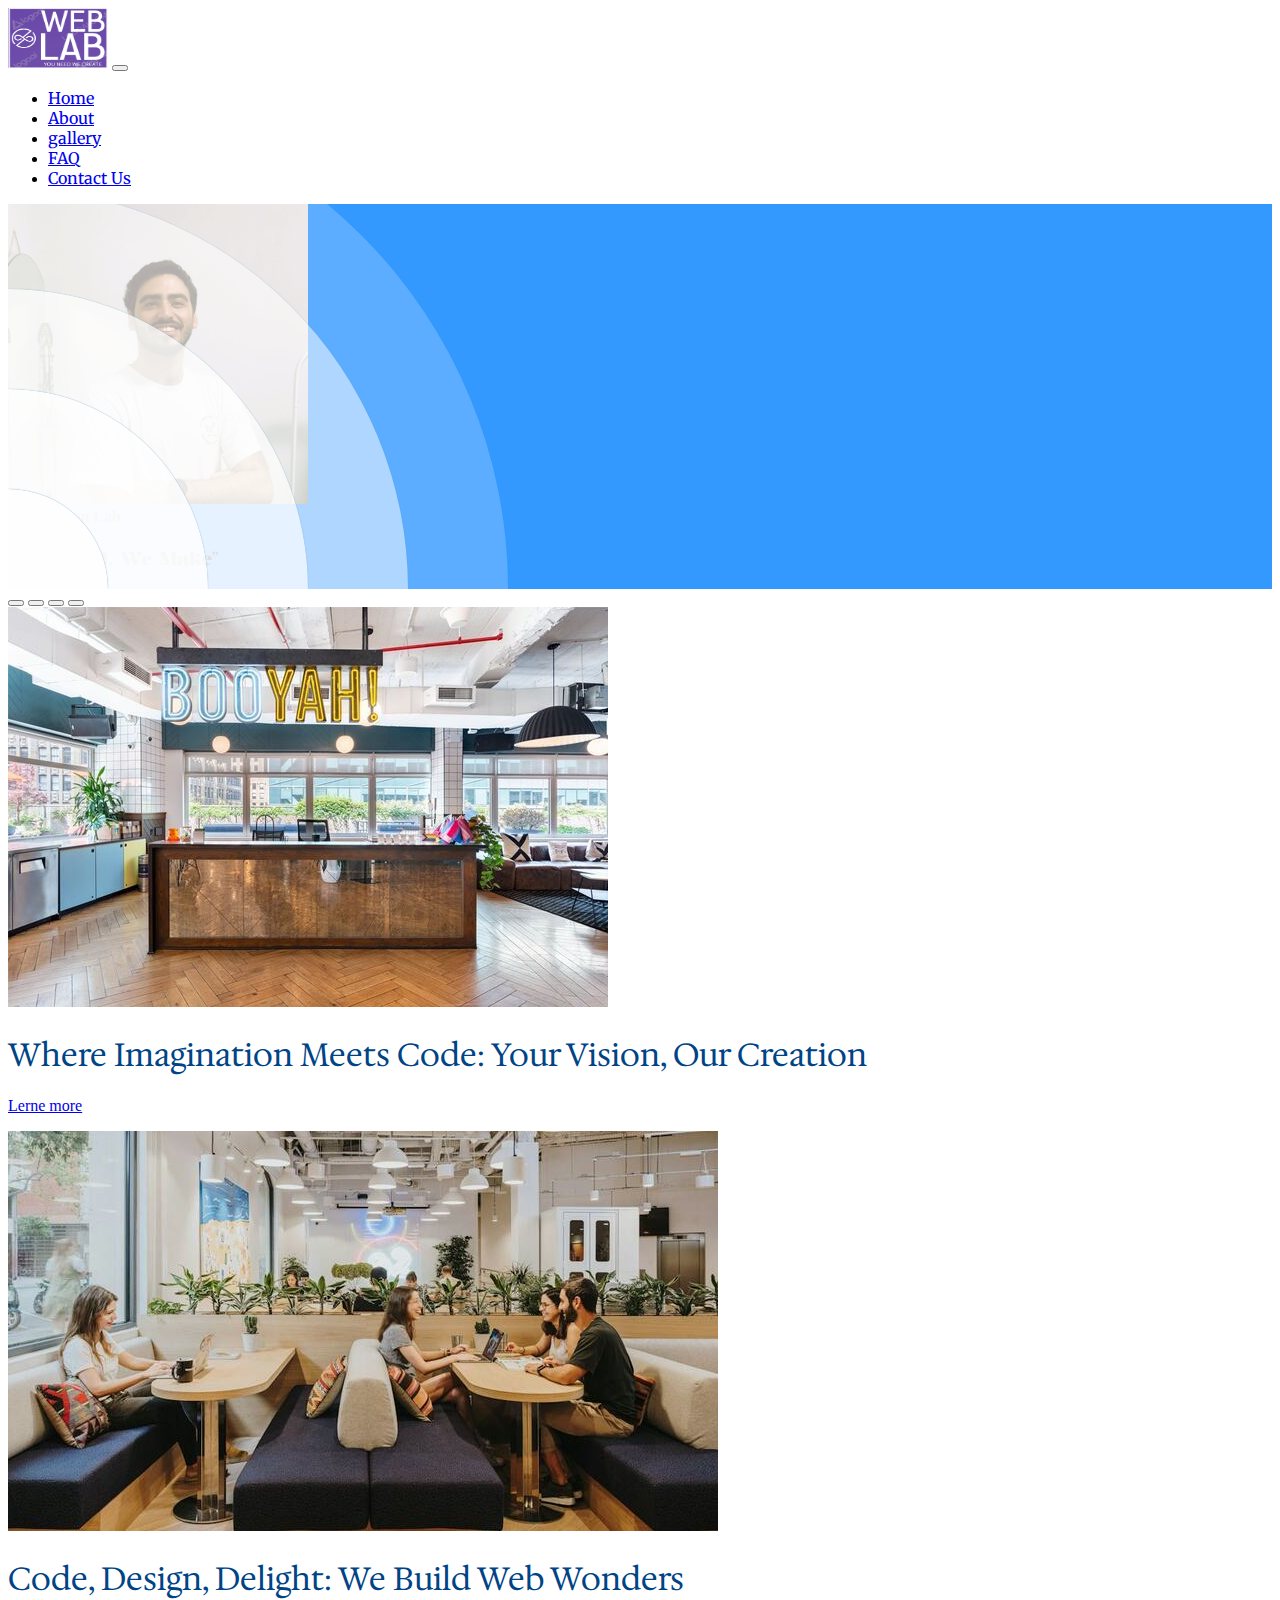
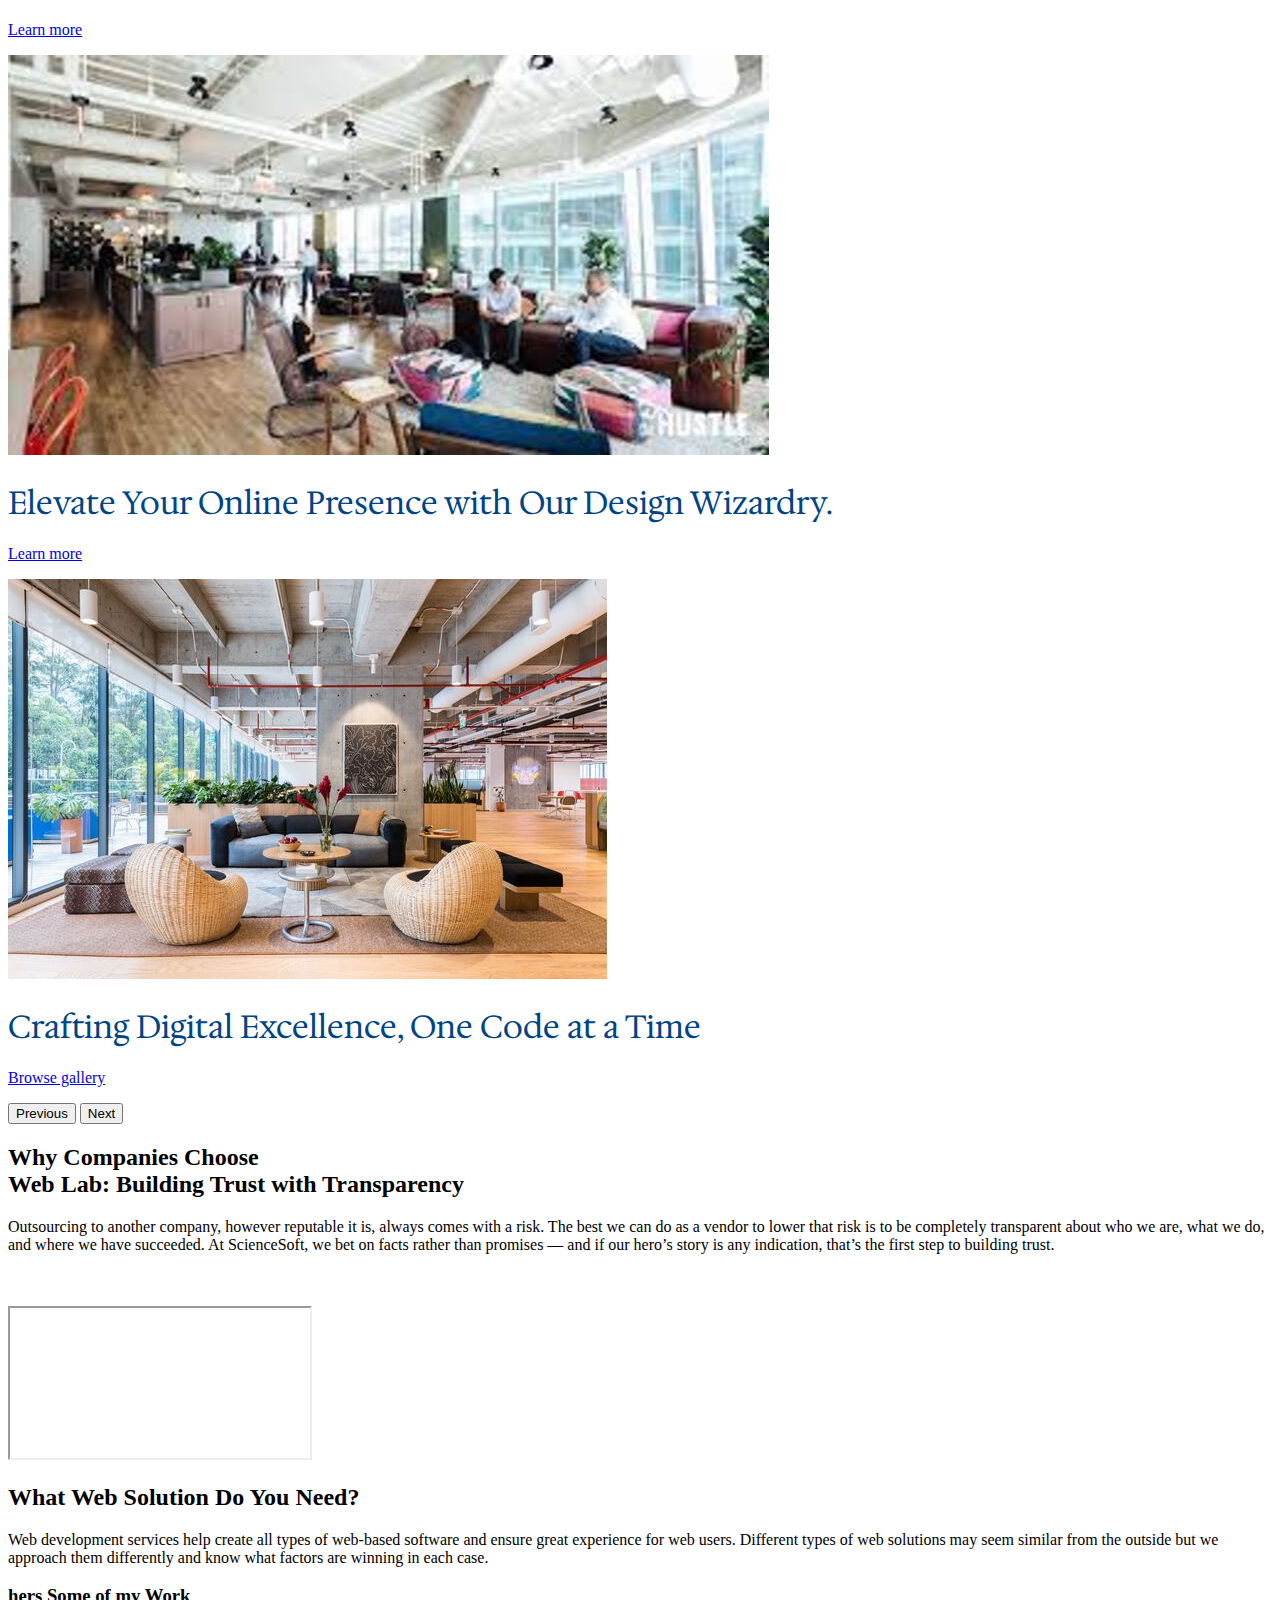
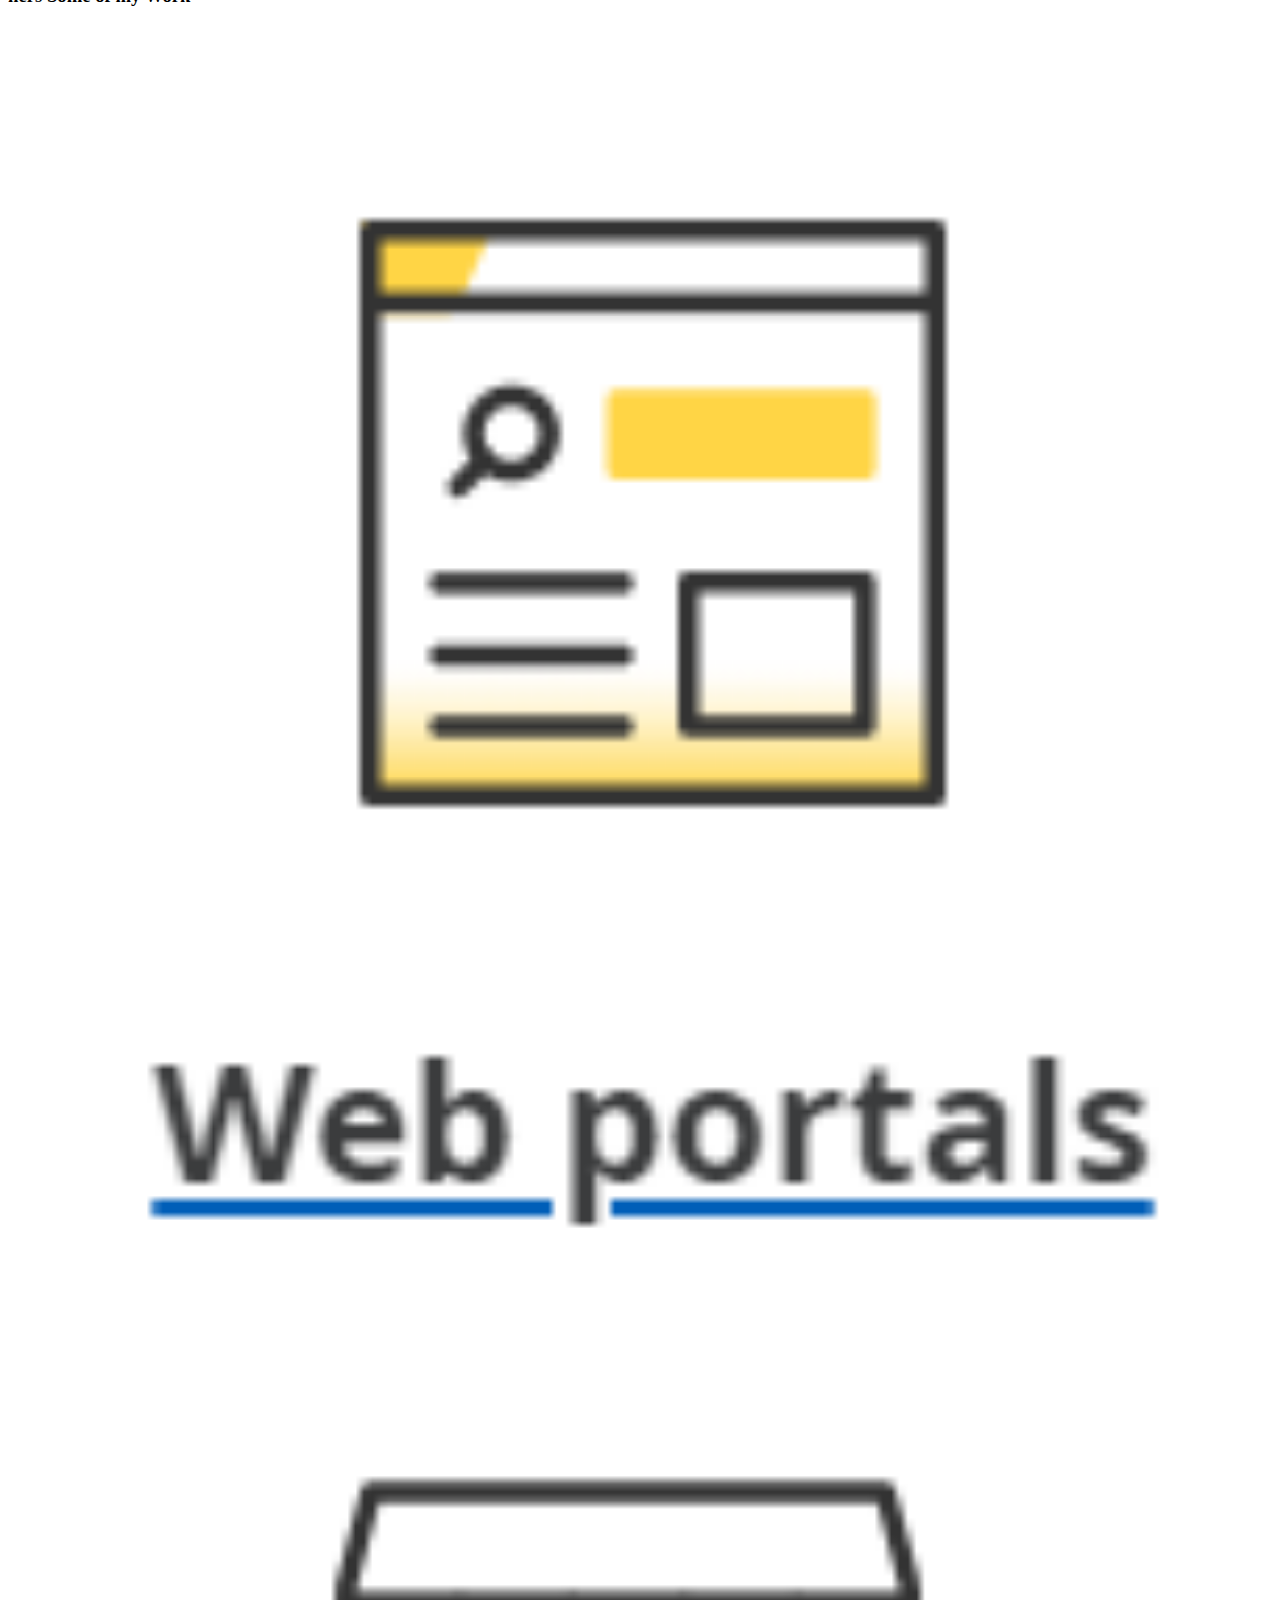
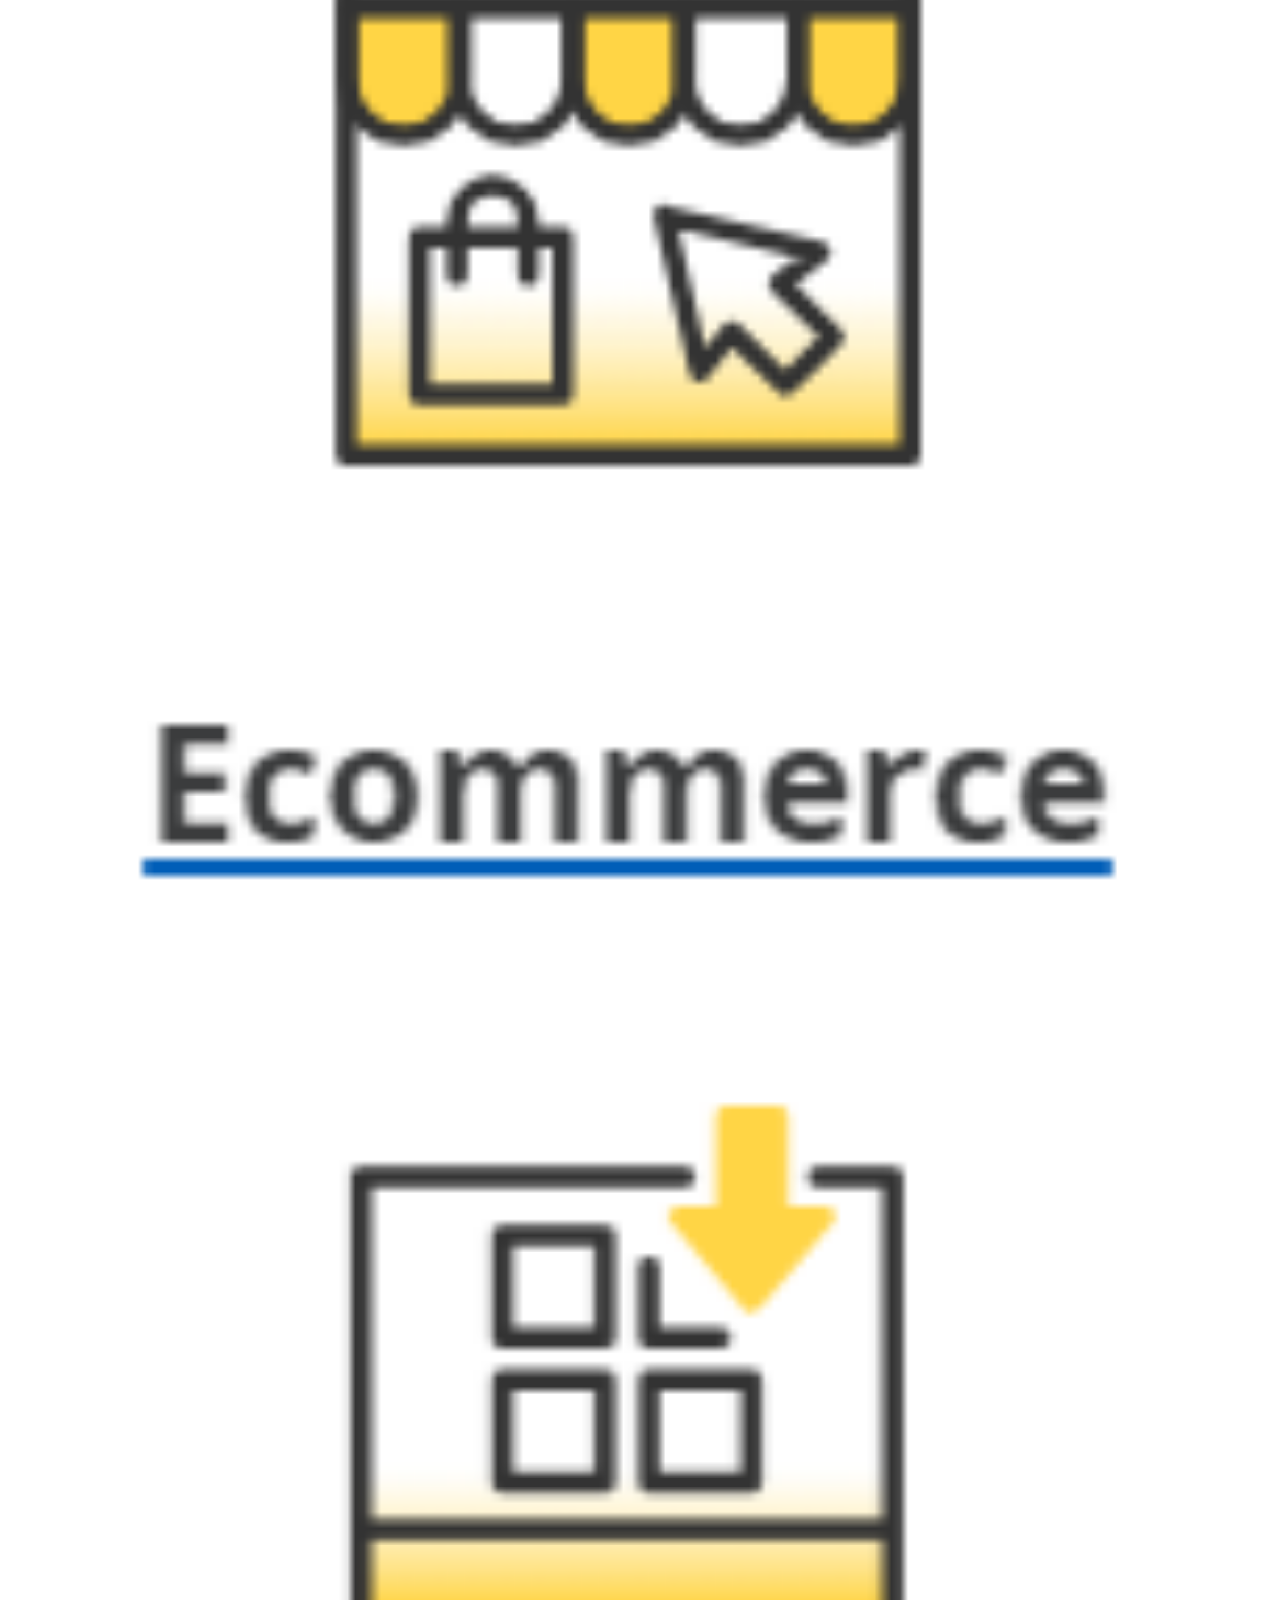
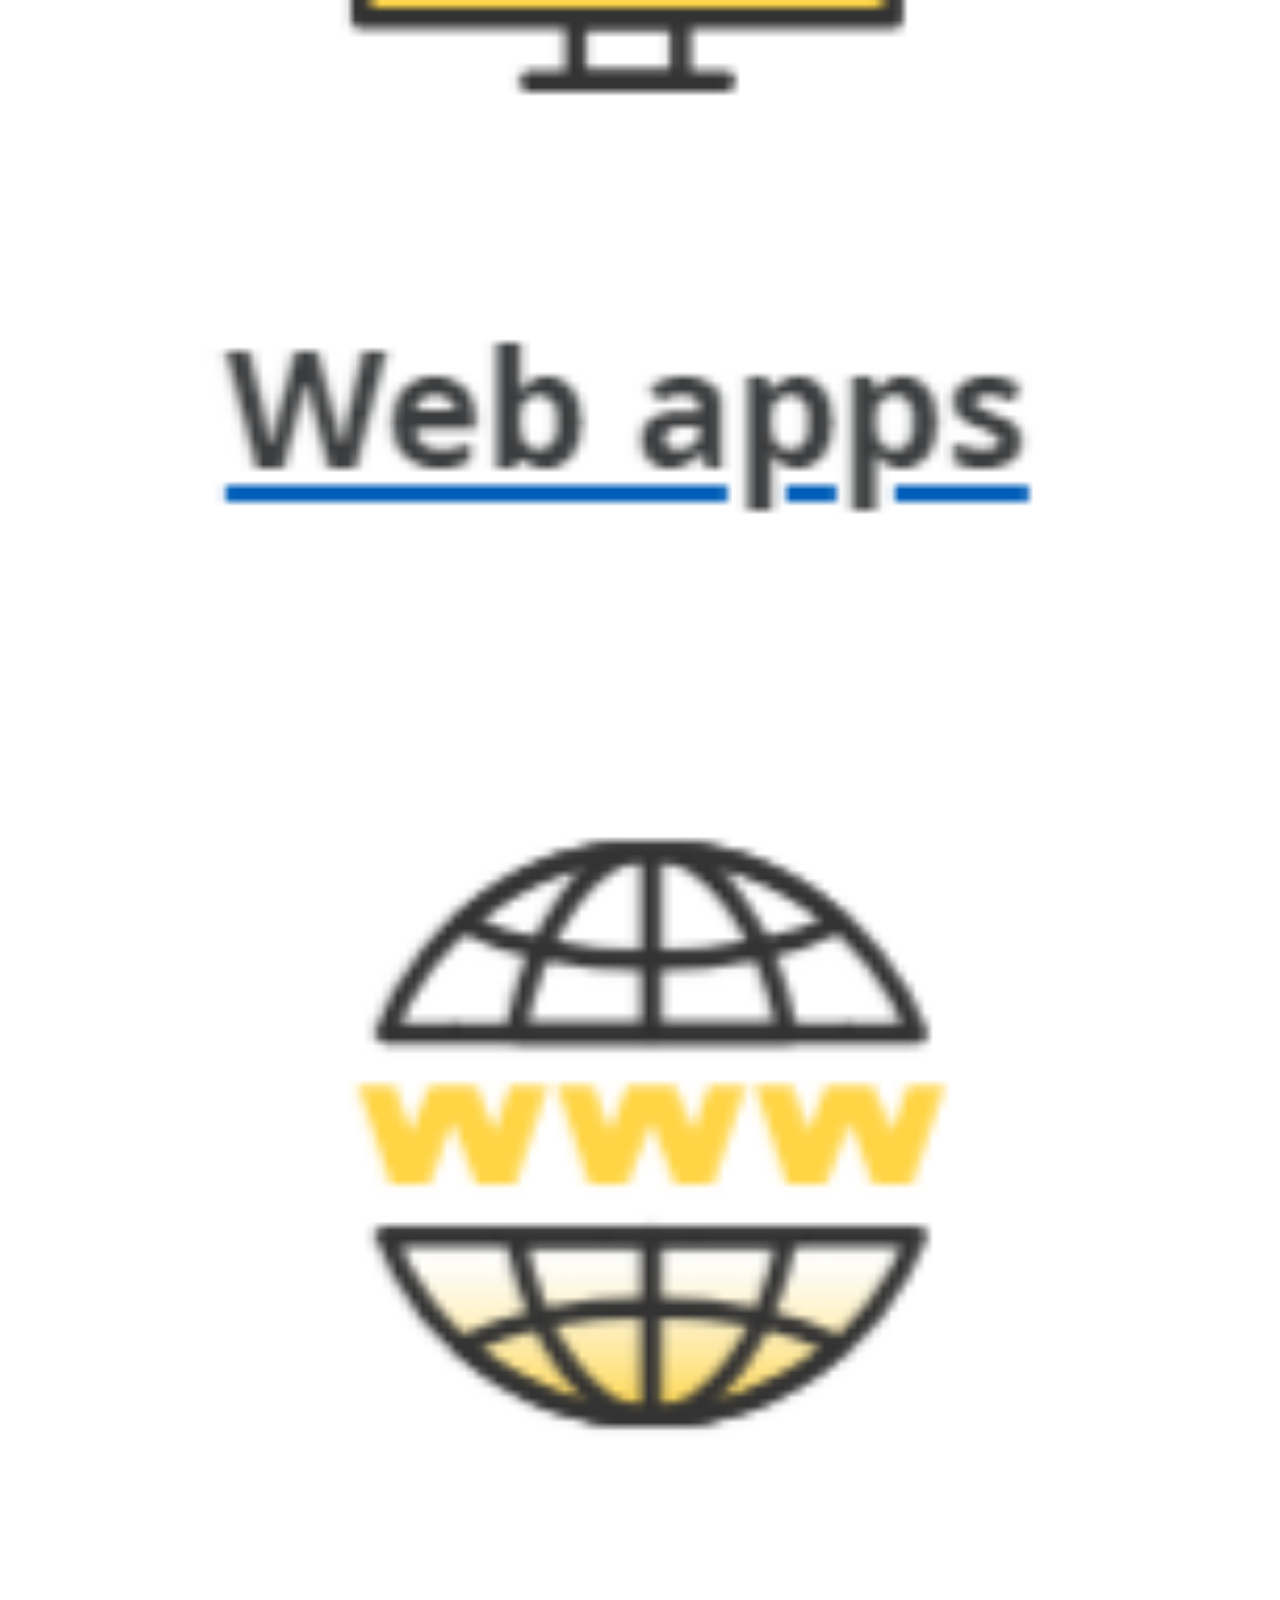
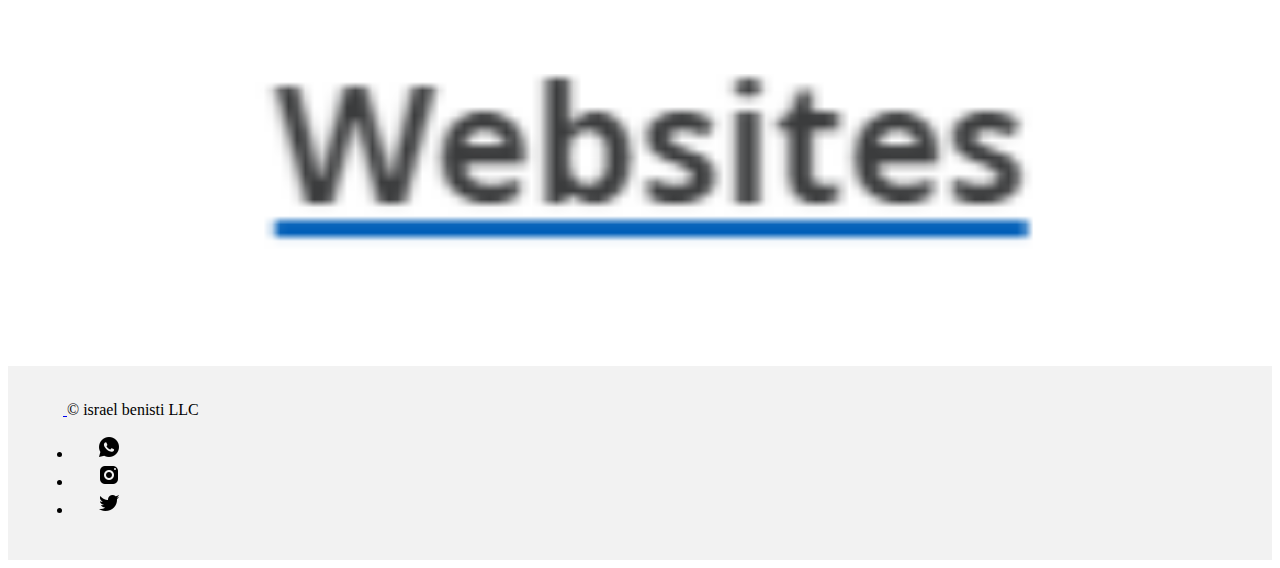
<file: index.html>
<!DOCTYPE html>
<html lang="en">
<head>
    <meta charset="UTF-8">
    <meta name="viewport" content="width=device-width, initial-scale=1.0">
    <title>my website</title>
  <!-- BS link :  -->
  <link href="https://cdn.jsdelivr.net/npm/bootstrap@5.3.2/dist/css/bootstrap.min.css" rel="stylesheet"
    integrity="sha384-T3c6CoIi6uLrA9TneNEoa7RxnatzjcDSCmG1MXxSR1GAsXEV/Dwwykc2MPK8M2HN" crossorigin="anonymous" />
  <link rel="stylesheet" href="css/style.css" />
  <link rel="preconnect" href="https://fonts.googleapis.com">
<link rel="preconnect" href="https://fonts.gstatic.com" crossorigin>
<link href="https://fonts.googleapis.com/css2?family=Hedvig+Letters+Serif:opsz@12..24&display=swap" rel="stylesheet">
<link href="https://fonts.googleapis.com/css2?family=Merriweather:ital@1&display=swap" rel="stylesheet">
<link href="https://fonts.googleapis.com/css2?family=Kalnia:wght@400&display=swap" rel="stylesheet">
</head>

<body>
  <header class="container-fluid bg bg-light ">
    <nav class="navbar navbar-expand-lg bg-body-tertiary sticky-top ">
      <div class="container-fluid">
        <a class="navbar-brand" href="./index.html"><img src="./imeges/logo.png" alt="logo" width="100" height="60" /></a>
        <button class="navbar-toggler" type="button" data-bs-toggle="collapse" data-bs-target="#navbarTogglerDemo02"
          aria-controls="navbarTogglerDemo02" aria-expanded="false" aria-label="Toggle navigation">
          <span class="navbar-toggler-icon"></span>
        </button>
        <div class="collapse navbar-collapse" id="navbarTogglerDemo02">
          <ul class="navbar-nav me-auto mb-2 mb-lg-0">
            <li class="nav-item nav-item ">
              <a class="nav-link  nav_text btn btn-secondary" aria-current="page" href="./index.html">Home</a>
            </li>
            <li class="nav-item">
              <a class="nav-link nav_text btn btn-secondary" href="./about.html">About</a>
            </li>
            <li class="nav-item">
              <a class="nav-link nav_text btn btn-secondary  " href="./galery.html">gallery</a>
          </li>
            <li class="nav-item">
              <a class="nav-link nav_text btn btn-secondary " href="./FAQ.html">FAQ</a>
            </li>
            <li class="nav-item  ">
              <a class="nav-link btn btn-primary nav_text" href="./contact.html">Contact Us</a>
            </li>
          </ul>
  
        </div>
      </div>
    </nav>
    <div class="divo">
        <div class="ripple-background">
      <header class="circle xxlarge shade1"></header>
      <div class="circle xlarge shade2"></div>
      <div class="circle large shade3"></div>
      <div class="circle medium shade4"></div>
      <div class="circle small shade5"></div>
    <div class="container">
          <div class="d-flex py-3 justify-content-center">
            <div class="col-7 justify-content-end">
              <div class="col">
                <div
                  class="row g-0 border rounded-5 overflow-hidden flex-md-row mb-4 shadow-sm h-md-250 position-relative">
                  <div class="col-auto d-none d-lg-block">
                    <div class="col-auto">
                      <img src="./imeges/mySelfe.jpg" alt="mySelfe" height="300" />
                    </div>
                  </div>
                  <div class="col p-4 d-flex flex-column position-static bg-body-tertiary">
                    <strong class="d-inline-block mb-2 text-success-emphasis">Web Design Lab</strong>
                    <h3 class="position-relative pachuk">"You Need, We Make"</h3>
                  </div>
                </div>
              </div>
            </div>
          </div>
        </div>
      </div>
    </div>
  </header>


  <main class="container-fluid mt-5">
    <div id="myCarousel" class="carousel slide mb-6" data-bs-ride="carousel">
      <div class="carousel-indicators">
        <button type="button" data-bs-target="#myCarousel" data-bs-slide-to="0" class="" aria-label="Slide 1"></button>
        <button type="button" data-bs-target="#myCarousel" data-bs-slide-to="1" aria-label="Slide 2" class="active" aria-current="true"></button>
        <button type="button" data-bs-target="#myCarousel" data-bs-slide-to="2" aria-label="Slide 3" class=""></button>
        <button type="button" data-bs-target="#myCarousel" data-bs-slide-to="3" aria-label="Slide 4" class=""></button>
      </div>
      <div class="carousel-inner">
        <div class="carousel-item text-center">
          <div class="bd-placeholder-img" width="100%" height="50vh" xmlns="http://www.w3.org/2000/svg" aria-hidden="true" preserveAspectRatio="xMidYMid slice" focusable="false">
          <img src="./imeges/coru1.jpg" alt="">
        </div>
          <div class="container">
            <div class="carousel-caption text-start">
              <h1 class="bg-info-subtle">Where Imagination Meets Code: Your Vision, Our Creation</h1>
              <p><a class="btn btn-lg btn-info" href="./contact.html">Lerne more</a></p>
            </div>
          </div>
        </div>
        <div class="carousel-item text-center">
          <div class="bd-placeholder-img" width="100%" height="50vh" xmlns="http://www.w3.org/2000/svg" aria-hidden="true" preserveAspectRatio="xMidYMid slice" focusable="false">
          <img src="imeges/caro2.jpg" alt="">
        </div>
          <div class="container">
            <div class="carousel-caption">
              <h1 class="bg-info-subtle">Code, Design, Delight: We Build Web Wonders</h1>
              <p><a class="btn btn-lg btn-info" href="./about.html">Learn more</a></p>
            </div>
          </div>
        </div>
        <div class="carousel-item active text-center">
          <div class="bd-placeholder-img" width="100%" height="50vh" xmlns="http://www.w3.org/2000/svg" aria-hidden="true" preserveAspectRatio="xMidYMid slice" focusable="false">
          <img src="imeges/caru3.jpg" alt="">
        </div>
          <div class="container">
            <div class="carousel-caption">
              <h1 class="bg-info-subtle">Elevate Your Online Presence with Our Design Wizardry.</h1>
              <p><a class="btn btn-lg btn-info" href="./FAQ.html">Learn more</a></p>
            </div>
          </div>
        </div>
        <div class="carousel-item text-center">
          <div class="class="bd-placeholder-img" width="100%" height="50vh" xmlns="http://www.w3.org/2000/svg" aria-hidden="true" preserveAspectRatio="xMidYMid slice" focusable="false"">
          <img src="imeges/caro4.jpg" alt="">
        </div>
          <div class="container">
            <div class="carousel-caption text-end">
              <h1 class="bg-info-subtle">Crafting Digital Excellence, One Code at a Time</h1>
              <p><a class="btn btn-lg btn-info" href="./galery.html">Browse gallery</a></p>
            </div>
          </div>
        </div>
      </div>
      
      <button class="carousel-control-prev " type="button" data-bs-target="#myCarousel" data-bs-slide="prev">
        <span class="carousel-control-prev-icon text-bg-dark rounded-5" aria-hidden="true"></span>
        <span class="visually-hidden">Previous</span>
      </button>
      <button class="carousel-control-next" type="button" data-bs-target="#myCarousel" data-bs-slide="next">
        <span class="carousel-control-next-icon text-bg-dark rounded-5" aria-hidden="true"></span>
        <span class="visually-hidden">Next</span>
      </button>
    </div>
    <div class="container">
      <div class="row flex-lg-row-reverse g-5 py-5">
        <div class="col-lg-6">
          <h2 class="featurette-heading fw-normal lh-1 ">Why Companies Choose <br> Web Lab: Building Trust with Transparency</h2>
          <p class="lead">Outsourcing to another company, however reputable it is, always comes with a risk. The best we can do as a vendor to lower that risk is to be completely transparent about who we are, what we do, and where we have succeeded. At ScienceSoft, we bet on facts rather than promises — and if our hero’s story is any indication, that’s the first step to building trust. <br><br><br> </p>
        </div>
          <iframe class="col-10 col-sm-8 col-lg-6" src="https://www.youtube.com/embed/UWhuHiL8Pug?si=dFhcqS-Y3-LYtZuf&amp;start=404" title="YouTube video player" allow="accelerometer; autoplay; clipboard-write; encrypted-media; gyroscope; picture-in-picture; web-share" allowfullscreen></iframe>
      </div>

    </div>
      <div class="container bg-3 justify-content-center">
        <div class="row-md-7 order-md-2">
          <h2 class="featurette-heading fw-normal lh-1 mt-4">What Web Solution Do You Need?</h2>
          <p class="lead">Web development services help create all types of web-based software and ensure great experience for web users. Different types of web solutions may seem similar from the outside but we approach them differently and know what factors are winning in each case.</p>
        </div>
        <h3>hers Some of my Work</h3>
        <br />
        <div class="row row-cols-auto g-3 justify-content-between">
          <div class="col border rounded home_img">
            <img
              src="imeges/צילום מסך 2023-11-24 123202.png"
              class="img-responsive"
              style="width: 100%"
              alt="Image"
            />
          </div>
          <div class="col border rounded home_img">
            
            <img
              src="imeges/צילום מסך 2023-11-24 123638.png"
              class="img-responsive imghome"
              style="width: 100%"
              alt="Image"
            />
          </div>
          <div class="col border rounded home_img">

            <img
              src="imeges/צילום מסך 202311-24 123712.png"
              class="img-responsive"
              style="width: 100%"
              alt="Image"
            />
          </div>
          <div class="col border rounded home_img">
            <img
              src="imeges/צילום מסך 2023-11-24 123712.png"
              class="img-responsive"
              style="width: 100%"
              alt="Image"
            />
          </div>
        </div>
      </div>
    </main>

  <footer class="container-fluid ">
    <div class="container d-flex flex-wrap justify-content-between align-items-center">
          <div class="col-md-4 d-flex align-items-center">
            <a href="/" class="mb-3 me-2 mb-md-0 text-body-secondary text-decoration-none lh-1">
              <svg class="bi" width="30" height="24"><use xlink:href="#bootstrap"></use></svg>
            </a>
            <span class="mb-3 mb-md-0 text-body-secondary">© israel benisti LLC</span>
          </div>
          <ul class="nav col-md-4 justify-content-end list-unstyled d-flex">
            <li class="ms-3"><a class="text-body-secondary" href="#">
            <svg class="bi" width="24" height="24"><img src="./imeges/icons8-whatsapp-24.png" alt="dfd"></svg></a></li>
            <li class="ms-3"><a class="text-body-secondary" href="#"><svg class="bi" width="24" height="24">
              <img src="./imeges/icons8-instagram-24.png" alt="df"></svg></a></li>
            <li class="ms-3"><a class="text-body-secondary" href="#">
              <svg class="bi" width="24" height="24"><img src="./imeges/icons8-twitter-24.png" alt="dfb"></svg></a></li>
          </ul>
    </div>
  </footer>




  
  <script src="https://cdn.jsdelivr.net/npm/bootstrap@5.3.2/dist/js/bootstrap.bundle.min.js"
    integrity="sha384-C6RzsynM9kWDrMNeT87bh95OGNyZPhcTNXj1NW7RuBCsyN/o0jlpcV8Qyq46cDfL"
    crossorigin="anonymous"></script>
</body>
</html>
</file>
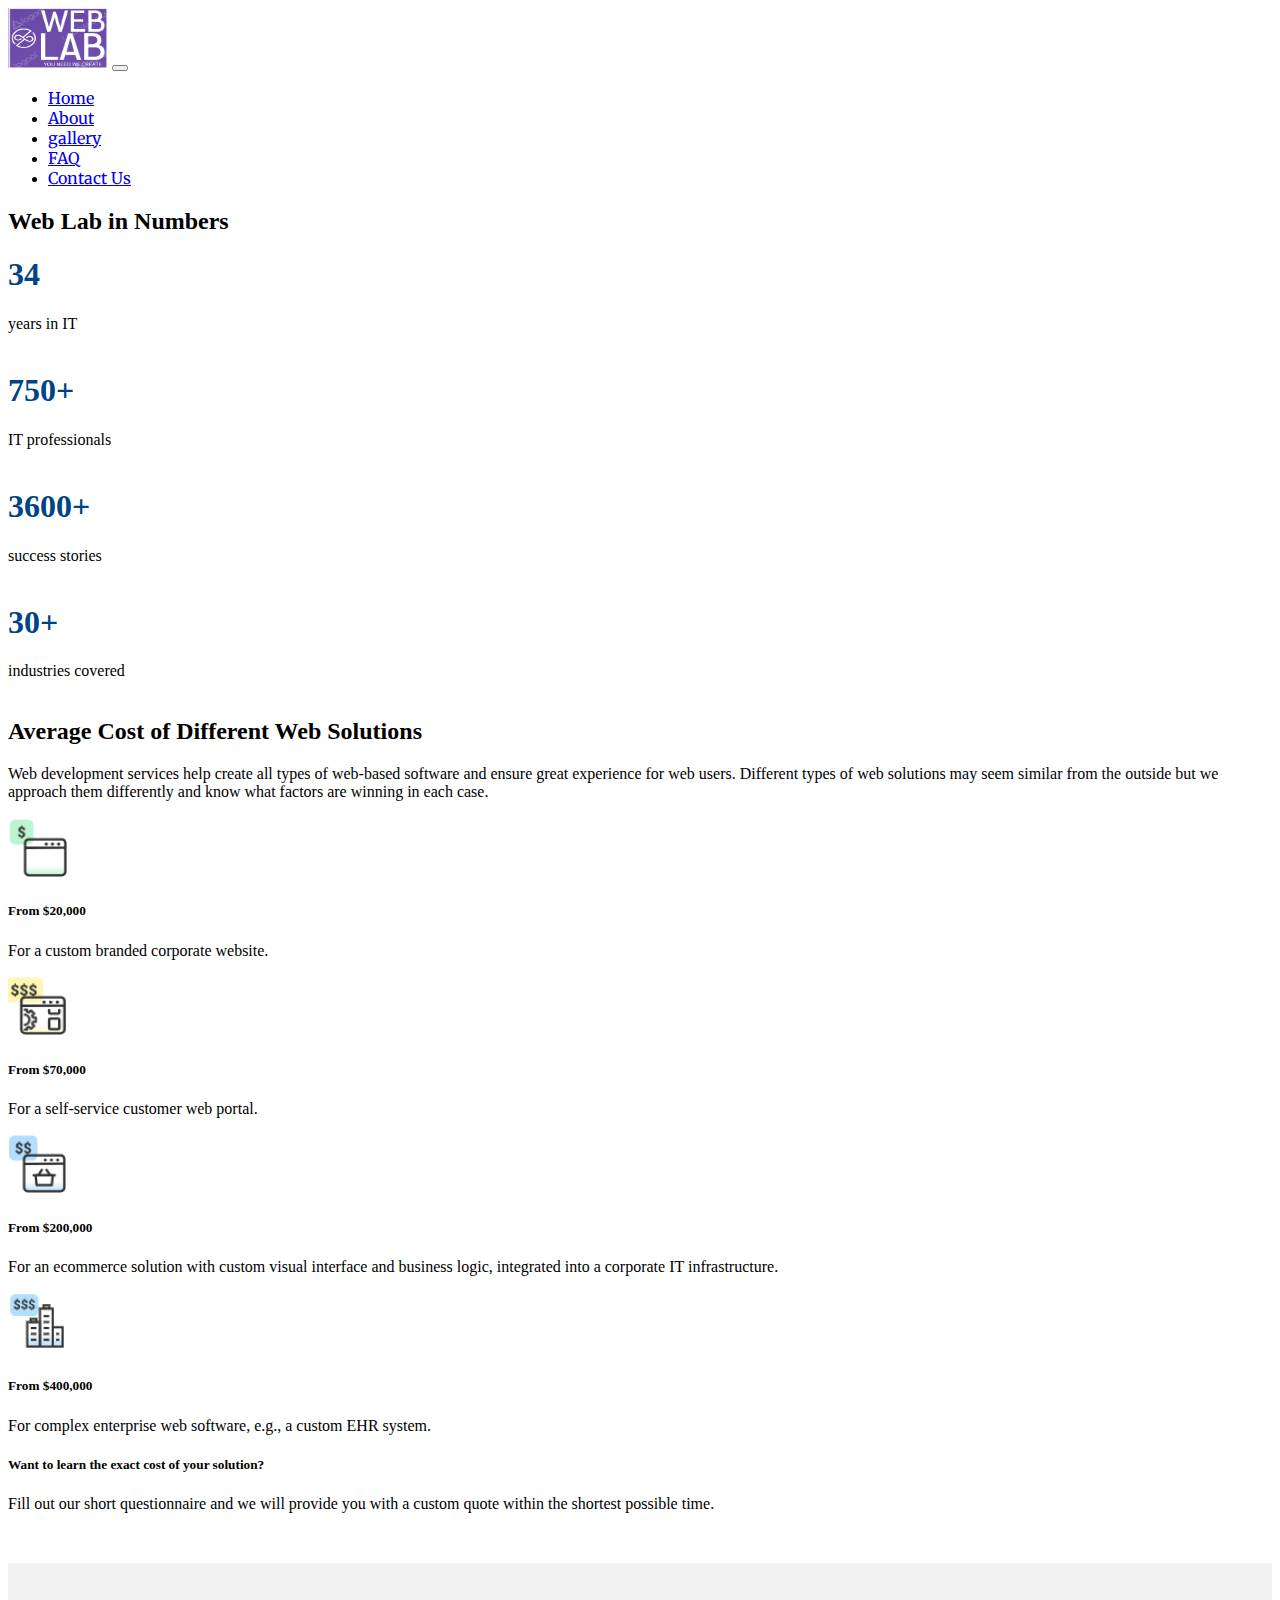
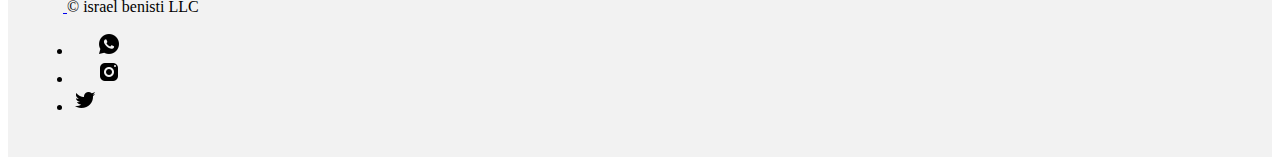
<file: about.html>
<!DOCTYPE html>
<html lang="en">
<head>
    <meta charset="UTF-8">
    <meta name="viewport" content="width=device-width, initial-scale=1.0">
    <title>about</title>
    <!-- BS link :  -->
    <link href="https://cdn.jsdelivr.net/npm/bootstrap@5.3.2/dist/css/bootstrap.min.css" rel="stylesheet" integrity="sha384-T3c6CoIi6uLrA9TneNEoa7RxnatzjcDSCmG1MXxSR1GAsXEV/Dwwykc2MPK8M2HN" crossorigin="anonymous"> 
    <link rel="stylesheet" href="./css/style.css">
    <link href="https://fonts.googleapis.com/css2?family=Merriweather:ital@1&display=swap" rel="stylesheet">
    <link href="https://fonts.googleapis.com/css2?family=Kalnia:wght@400&display=swap" rel="stylesheet">
</head>
<body>
  <header class="container-fluid bg bg-light ">
    <nav class="navbar navbar-expand-lg bg-body-tertiary sticky-top ">
      <div class="container-fluid">
        <a class="navbar-brand" href="./index.html"><img src="./imeges/logo.png" alt="logo" width="100" height="60" /></a>
        <button class="navbar-toggler" type="button" data-bs-toggle="collapse" data-bs-target="#navbarTogglerDemo02"
          aria-controls="navbarTogglerDemo02" aria-expanded="false" aria-label="Toggle navigation">
          <span class="navbar-toggler-icon"></span>
        </button>
        <div class="collapse navbar-collapse" id="navbarTogglerDemo02">
          <ul class="navbar-nav me-auto mb-2 mb-lg-0">
            <li class="nav-item nav-item ">
              <a class="nav-link  nav_text btn btn-secondary" aria-current="page" href="./index.html">Home</a>
            </li>
            <li class="nav-item">
              <a class="nav-link nav_text btn btn-secondary" href="./about.html">About</a>
            </li>
            <li class="nav-item">
              <a class="nav-link nav_text btn btn-secondary  " href="./galery.html">gallery</a>
          </li>
            <li class="nav-item">
              <a class="nav-link nav_text btn btn-secondary " href="./FAQ.html">FAQ</a>
            </li>
            <li class="nav-item  ">
              <a class="nav-link btn btn-primary nav_text" href="./contact.html">Contact Us</a>
            </li>
          </ul>
  
        </div>
      </div>
    </nav>
  </header>

   
    
    <main class="container-fluid my-4">
        <div class="container">
            

              <h2 class="featurette-heading fw-normal lh-1 mt-4">Web Lab in Numbers</h2>
              <div class="row my-5">
                 <div class="infoh feature col-md-3 border-start">
                    <h1 class="fs-2 text-body-emphasis">34</h1>
                    <p class="lead">years in IT</p>
                 </div>
                 <div class="infoh col-md-3 border-start ">
                    <h1 class="fs-2 text-body-emphasis">750+</h1>
                    <p class="lead">IT professionals</p>
                  </div>
                 <div class="infoh col-md-3 border-start ">
                    <h1 class="fs-2 text-body-emphasis">3600+</h1>
                    <p class="lead">success stories</p>
                 </div>
                 <div class="infoh col-md-3 border-start ">
                    <h1 class="fs-2 text-body-emphasis">30+</h1>
                    <p class="lead">industries covered</p>
                 </div>
              </div>
              <div class="row-md-7 my-5" >
                <h2 class="featurette-heading fw-normal lh-1 mt-4">Average Cost of Different Web Solutions</h2>
                <p class="lead">Web development services help create all types of web-based software and ensure great experience for web users. Different types of web solutions may seem similar from the outside but we approach them differently and know what factors are winning in each case.</p>
              </div>
              <div class="container text-center">
                <div class="row justify-content-between py-3">
                    <div class="col-md border rounded">
                        <div class="row">
                        <div class="col-1 bg-info p-1 w-100"></div>
                        <div class="col-11 mt-3">
                        <img class="bd-placeholder-img" width="60" height="60" src="imeges/g1.png" alt="">
                        <h5 class="fw-bold">From $20,000</h5>
                        <p class="text-start mx-2 mb-5">For a custom branded corporate website.</p>
                        </div>
                        </div>
                    </div>
                    <div class="col-md border rounded mx-md-2">
                        <div class="row ">
                            <div class="col-1 bg-info py-1 w-100">
                            </div>
                        <div class="col-11 mt-3">
                        <img class="bd-placeholder-img" width="60" height="60" src="imeges/g2.png" alt="">
                        <h5 class="fw-bold">From $70,000</h5>
                        <p class="text-start mx-2 mb-5">For a self-service customer web portal.</p>
                        </div>
                    </div>
                      </div>
                      <div class="col-md border rounded">
                        <div class="row">
                            <div class="col-1 bg-info p-1 w-100">
                            </div>
                        <div class="col-11 mt-3">
                        <img class="bd-placeholder-img" width="60" height="60" src="imeges/g3.png" alt="">
                        <h5 class="fw-bold">From $200,000</h5>
                        <p class="text-start mx-2 mb-5">For an ecommerce solution with custom visual interface and business logic, integrated into a corporate IT infrastructure.</p>
                        </div>
                    </div>
                      </div>
                  </div>
                <div class="row py-3">
                    <div class="col border rounded">
                        <div class="row">
                            <div class="col-1 bg-info p-1 w-100">
                            </div>
                        <div class="col-11 mt-3">
                        <img class="bd-placeholder-img" width="60" height="60" src="imeges/g4.png" alt="">
                        <h5 class="fw-bold">From $400,000</h5>
                        <p class="text-start mx-2 mb-5">For complex enterprise web software, e.g., a custom EHR system.</p>
                        </div>
                    </div>
                      </div>
                  <div class="col-md-8 bg-info ms-3">
                    <h5 class="text-start featurette-heading fw-bold text-white lh-1 mt-4 mb-4">Want to learn the exact cost of your solution?</h5>
                    <p class="text-white fs-5 text-start">Fill out our short questionnaire and we will provide you with a custom quote within the shortest possible time.</p>
                    
                  </div>
                </div>
                
              </div>
        </div>
        
    </main>

    <footer class="container-fluid">
        <div class="container d-flex flex-wrap justify-content-between align-items-center">
              <div class="col-md-4 d-flex align-items-center">
                <a href="/" class="mb-3 me-2 mb-md-0 text-body-secondary text-decoration-none lh-1">
                  <svg class="bi" width="30" height="24"><use xlink:href="#bootstrap"></use></svg>
                </a>
                <span class="mb-3 mb-md-0 text-body-secondary">© israel benisti LLC</span>
              </div>
          
              <ul class="nav col-md-4 justify-content-end list-unstyled d-flex">
                <li class="ms-3"><a class="text-body-secondary" href="#"><svg class="bi" width="24" height="24"><img src="./imeges/icons8-whatsapp-24.png" alt=""></svg></a></li>
                <li class="ms-3"><a class="text-body-secondary" href="#"><svg class="bi" width="24" height="24"><img src="./imeges/icons8-instagram-24.png" alt=""></svg></a></li>
                <li class="ms-3"><a class="text-body-secondary" href="#"><img class="bi" width="24" height="24" src="./imeges/icons8-twitter-24.png" alt=",hvh"></a></li>
              </ul>
        </div>
    </footer>
    <script src="https://cdn.jsdelivr.net/npm/bootstrap@5.3.2/dist/js/bootstrap.bundle.min.js" integrity="sha384-C6RzsynM9kWDrMNeT87bh95OGNyZPhcTNXj1NW7RuBCsyN/o0jlpcV8Qyq46cDfL" crossorigin="anonymous"></script>
</body>

</html>
</file>
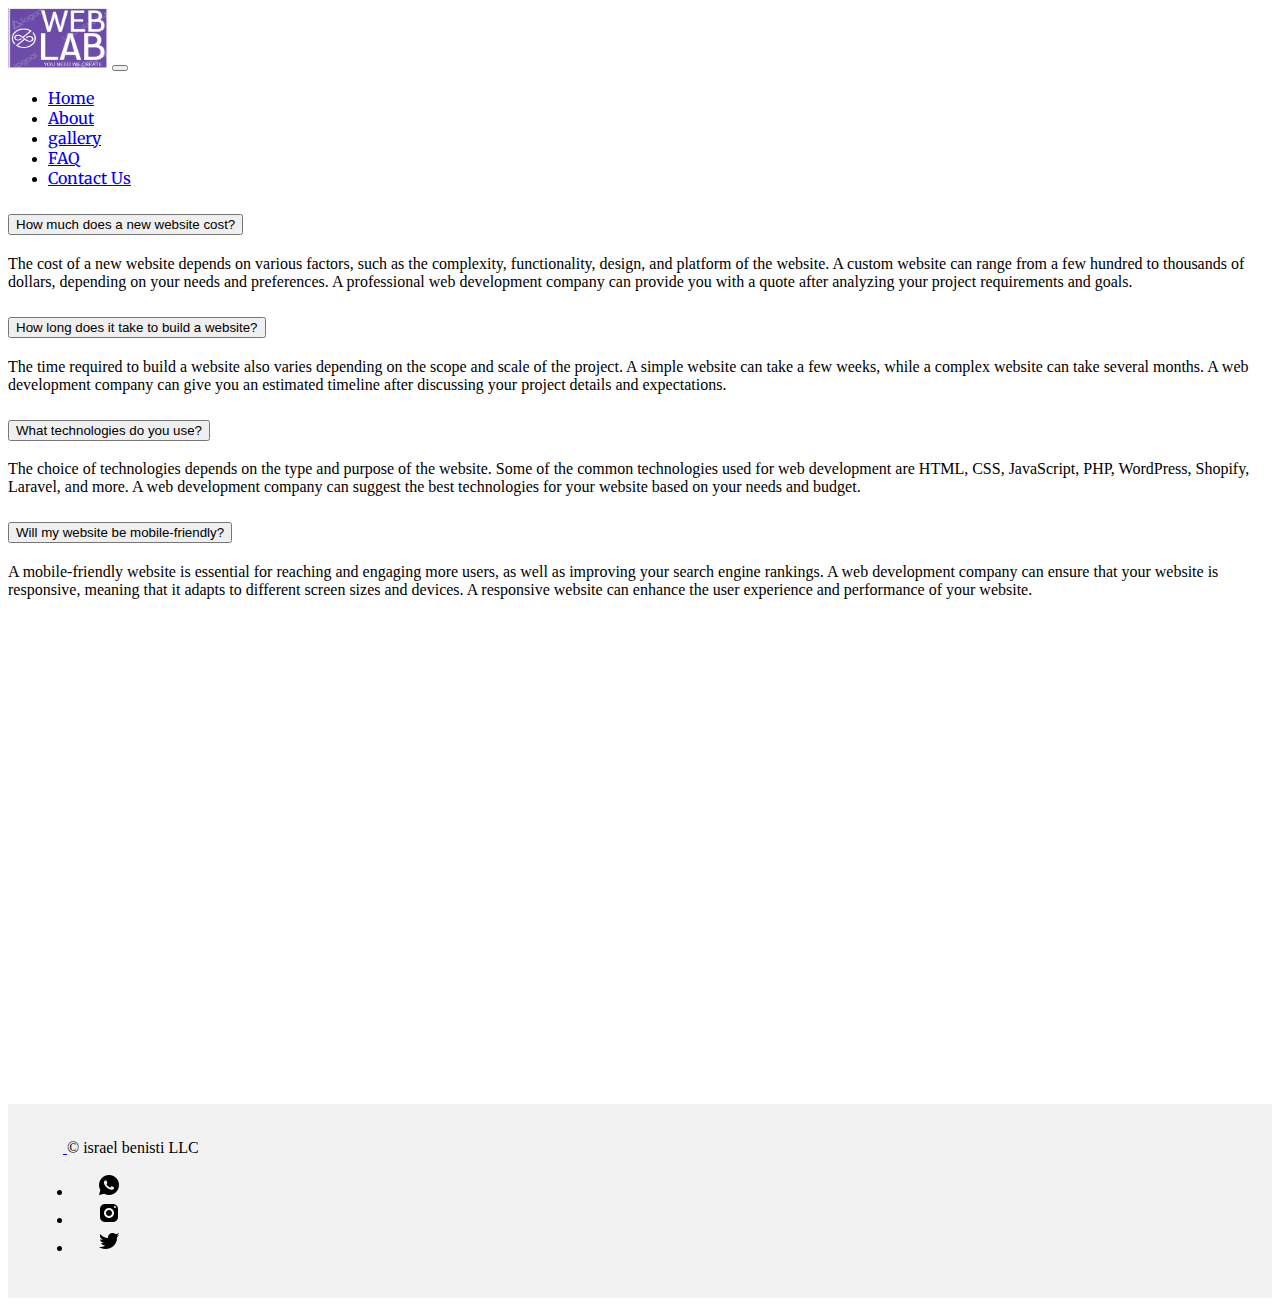
<file: FAQ.html>
<!DOCTYPE html>
<html lang="en">
<head>
    <meta charset="UTF-8">
    <meta name="viewport" content="width=device-width, initial-scale=1.0">
    <title>FAQ</title>
    <!-- BS link :  -->
    <link href="https://cdn.jsdelivr.net/npm/bootstrap@5.3.2/dist/css/bootstrap.min.css" rel="stylesheet" integrity="sha384-T3c6CoIi6uLrA9TneNEoa7RxnatzjcDSCmG1MXxSR1GAsXEV/Dwwykc2MPK8M2HN" crossorigin="anonymous"> 
    <link rel="stylesheet" href="css/style.css">
    <link href="https://fonts.googleapis.com/css2?family=Merriweather:ital@1&display=swap" rel="stylesheet">
  
</head>

<body>
  <header class="container-fluid bg bg-light ">
    <nav class="navbar navbar-expand-lg bg-body-tertiary sticky-top ">
      <div class="container-fluid">
        <a class="navbar-brand" href="./index.html"><img src="./imeges/logo.png" alt="logo" width="100" height="60" /></a>
        <button class="navbar-toggler" type="button" data-bs-toggle="collapse" data-bs-target="#navbarTogglerDemo02"
          aria-controls="navbarTogglerDemo02" aria-expanded="false" aria-label="Toggle navigation">
          <span class="navbar-toggler-icon"></span>
        </button>
        <div class="collapse navbar-collapse" id="navbarTogglerDemo02">
          <ul class="navbar-nav me-auto mb-2 mb-lg-0">
            <li class="nav-item nav-item ">
              <a class="nav-link  nav_text btn btn-secondary" aria-current="page" href="./index.html">Home</a>
            </li>
            <li class="nav-item">
              <a class="nav-link nav_text btn btn-secondary" href="./about.html">About</a>
            </li>
            <li class="nav-item">
              <a class="nav-link nav_text btn btn-secondary  " href="./galery.html">gallery</a>
          </li>
            <li class="nav-item">
              <a class="nav-link nav_text btn btn-secondary " href="./FAQ.html">FAQ</a>
            </li>
            <li class="nav-item  ">
              <a class="nav-link btn btn-primary nav_text" href="./contact.html">Contact Us</a>
            </li>
          </ul>
  
        </div>
      </div>
    </nav>
  </header>

    <div class="strip container-fluid bg-info-subtle">
        <div class="container my-4" > </div>
    </div>

    <main class="container-fluid">
        <div class="container">
            <div class="accordion" id="accordionExample">
              <div class="accordion-item">
                  <h2 class="accordion-header">
                    <button class="accordion-button collapsed" type="button" data-bs-toggle="collapse" data-bs-target="#collapseOne" aria-expanded="true" aria-controls="collapseOne">
                      How much does a new website cost?
                    </button>
                  </h2>
                  <div id="collapseOne" class="accordion-collapse collapse" data-bs-parent="#accordionExample">
                    <div class="accordion-body">
                      The cost of a new website depends on various factors, such as the complexity, functionality, design, and platform of the website. A custom website can range from a few hundred to thousands of dollars, depending on your needs and preferences. A professional web development company can provide you with a quote after analyzing your project requirements and goals.
                    </div>
                  </div>
                </div>
                <div class="accordion-item">
                  <h2 class="accordion-header">
                    <button class="accordion-button collapsed" type="button" data-bs-toggle="collapse" data-bs-target="#collapseTwo" aria-expanded="false" aria-controls="collapseTwo">
                      How long does it take to build a website?
                    </button>
                  </h2>
                  <div id="collapseTwo" class="accordion-collapse collapse" data-bs-parent="#accordionExample">
                    <div class="accordion-body">
                      The time required to build a website also varies depending on the scope and scale of the project. A simple website can take a few weeks, while a complex website can take several months. A web development company can give you an estimated timeline after discussing your project details and expectations.
                    </div>
                  </div>
                </div>
                <div class="accordion-item">
                  <h2 class="accordion-header">
                    <button class="accordion-button collapsed" type="button" data-bs-toggle="collapse" data-bs-target="#collapse4" aria-expanded="false" aria-controls="collapseThree">
                      What technologies do you use?
                    </button>
                  </h2>
                  <div id="collapse4" class="accordion-collapse collapse" data-bs-parent="#accordionExample">
                    <div class="accordion-body">
                      The choice of technologies depends on the type and purpose of the website. Some of the common technologies used for web development are HTML, CSS, JavaScript, PHP, WordPress, Shopify, Laravel, and more. A web development company can suggest the best technologies for your website based on your needs and budget.
                    </div>
                  </div>
                </div>

                <div class="accordion-item">
                    <h2 class="accordion-header">
                      <button class="accordion-button collapsed" type="button" data-bs-toggle="collapse" data-bs-target="#collapseThree" aria-expanded="false" aria-controls="collapse4">
                        Will my website be mobile-friendly?
                      </button>
                    </h2>
                    <div id="collapseThree" class="accordion-collapse collapse" data-bs-parent="#accordionExample">
                      <div class="accordion-body">
                        A mobile-friendly website is essential for reaching and engaging more users, as well as improving your search engine rankings. A web development company can ensure that your website is responsive, meaning that it adapts to different screen sizes and devices. A responsive website can enhance the user experience and performance of your website.
                      </div>
                    </div>
                  </div>
              </div>
        </div>
    </main>

    <footer class="container-fluid position-fixed">
        <div class="container d-flex flex-wrap justify-content-between align-items-center">
              <div class="col-md-4 d-flex align-items-center">
                <a href="/" class="mb-3 me-2 mb-md-0 text-body-secondary text-decoration-none lh-1">
                  <svg class="bi" width="30" height="24"><use xlink:href="#bootstrap"></use></svg>
                </a>
                <span class="mb-3 mb-md-0 text-body-secondary">© israel benisti LLC</span>
              </div>
          
              <ul class="nav col-md-4 justify-content-end list-unstyled d-flex">
                <li class="ms-3"><a class="text-body-secondary" href="#"><svg class="bi" width="24" height="24"><img src="./imeges/icons8-whatsapp-24.png" alt=""></svg></a></li>
                <li class="ms-3"><a class="text-body-secondary" href="#"><svg class="bi" width="24" height="24"><img src="./imeges/icons8-instagram-24.png" alt=""></svg></a></li>
                <li class="ms-3"><a class="text-body-secondary" href="#"><svg class="bi" width="24" height="24"><img src="./imeges/icons8-twitter-24.png "alt="kg"></svg></a></li>
              </ul>
        </div>
    </footer>
    </footer>
    <script src="https://cdn.jsdelivr.net/npm/bootstrap@5.3.2/dist/js/bootstrap.bundle.min.js" integrity="sha384-C6RzsynM9kWDrMNeT87bh95OGNyZPhcTNXj1NW7RuBCsyN/o0jlpcV8Qyq46cDfL" crossorigin="anonymous"></script>
</body>

</html>
</file>
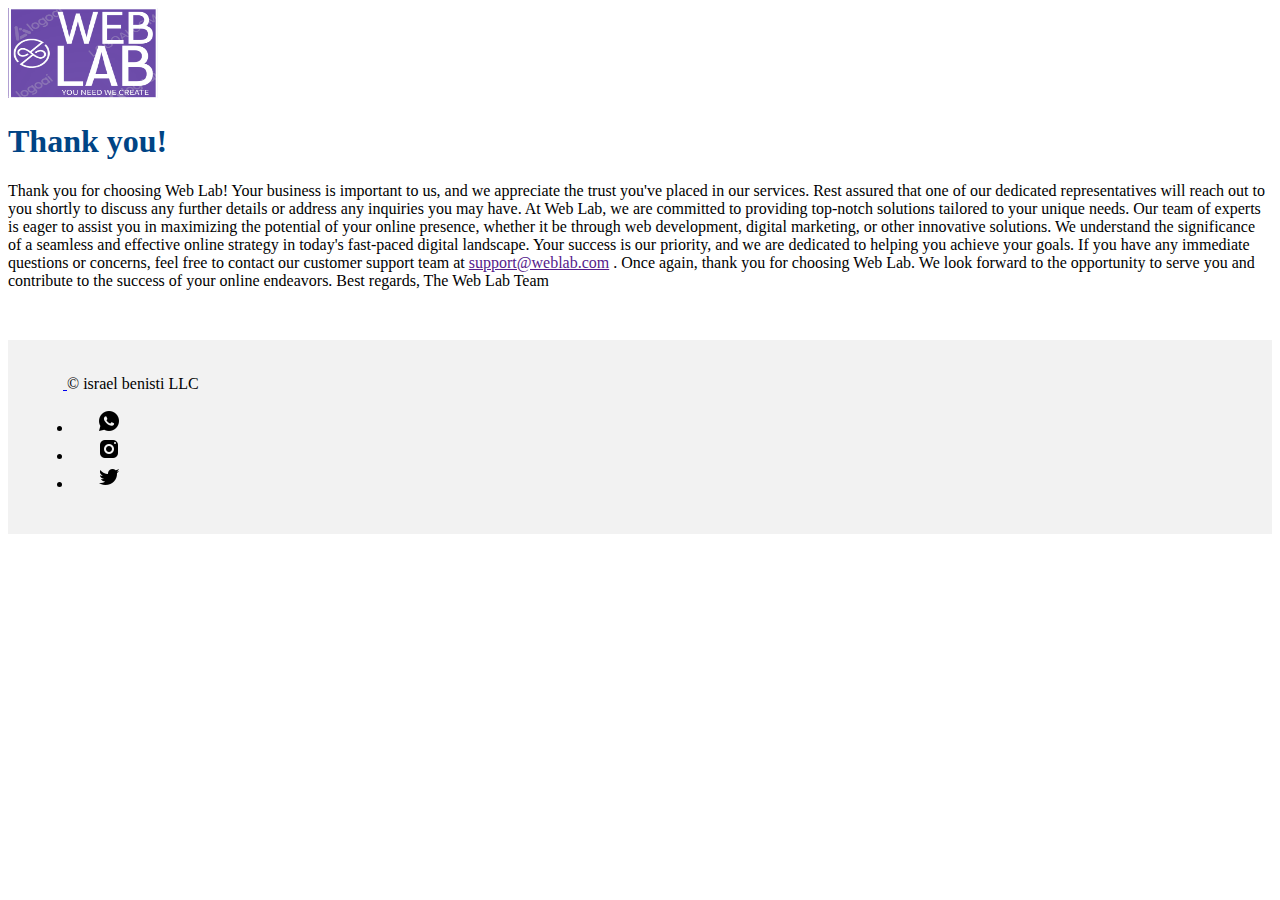
<file: thanks.html>
<!DOCTYPE html>
<html lang="en">
<head>
    <meta charset="UTF-8">
    <meta name="viewport" content="width=device-width, initial-scale=1.0">
    <title>Document</title>
    <link href='https://cdn.jsdelivr.net/npm/bootstrap@5.3.2/dist/css/bootstrap.min.css' rel='stylesheet' integrity='sha384-T3c6CoIi6uLrA9TneNEoa7RxnatzjcDSCmG1MXxSR1GAsXEV/Dwwykc2MPK8M2HN' crossorigin='anonymous'>
    <link rel="stylesheet" href="./css/style.css">
</head>
<body >
    <div class="px-4 py-5 my-5 text-center">
        <a href="./index.html"><img class="d-block mx-auto mb-4 rounded-3" src="./imeges/logo.png" alt="" width="150" height="90"></a>
        <h1 class="fs-1">Thank you!</h1>
        <div class="col-lg-6 mx-auto">
          <p class="lead mb-4">Thank you for choosing Web Lab! Your business is important to us, and we appreciate the trust you've placed in our services. Rest assured that one of our dedicated representatives will reach out to you shortly to discuss any further details or address any inquiries you may have.

            At Web Lab, we are committed to providing top-notch solutions tailored to your unique needs. Our team of experts is eager to assist you in maximizing the potential of your online presence, whether it be through web development, digital marketing, or other innovative solutions.
            
            We understand the significance of a seamless and effective online strategy in today's fast-paced digital landscape. Your success is our priority, and we are dedicated to helping you achieve your goals. If you have any immediate questions or concerns, feel free to contact our customer support team at <a href="">support@weblab.com</a> .
            
            Once again, thank you for choosing Web Lab. We look forward to the opportunity to serve you and contribute to the success of your online endeavors.
            
            Best regards,
            The Web Lab Team</p>
        </div>
      </div>
      <footer class="container-fluid position-fixed">
        <div class="container d-flex flex-wrap justify-content-between align-items-center">
          <div class="col-md-4 d-flex align-items-center">
            <a href="/" class="mb-3 me-2 mb-md-0 text-body-secondary text-decoration-none lh-1">
              <svg class="bi" width="30" height="24">
                <use xlink:href="#bootstrap"></use>
              </svg>
            </a>
            <span class="mb-3 mb-md-0 text-body-secondary">© israel benisti LLC</span>
          </div>
    
          <ul class="nav col-md-4 justify-content-end list-unstyled d-flex">
            <li class="ms-3"><a class="text-body-secondary" href="#"><svg class="bi" width="24" height="24"><img
                    src="./imeges/icons8-whatsapp-24.png" alt=""></svg></a></li>
            <li class="ms-3"><a class="text-body-secondary" href="#"><svg class="bi" width="24" height="24"><img
                    src="./imeges/icons8-instagram-24.png" alt=""></svg></a></li>
            <li class="ms-3"><a class="text-body-secondary" href="#"><svg class="bi" width="24" height="24"><img
                    src="./imeges/icons8-twitter-24.png"></svg></a></li>
          </ul>
        </div>
      </footer>
    <script src='https://cdn.jsdelivr.net/npm/bootstrap@5.3.2/dist/js/bootstrap.bundle.min.js' integrity='sha384-C6RzsynM9kWDrMNeT87bh95OGNyZPhcTNXj1NW7RuBCsyN/o0jlpcV8Qyq46cDfL' crossorigin='anonymous'></script>
</body>
</html>
</file>
<file: css/style.css>
.divo {
  background: #3399ff;
}

.ripple-background {
  position: relative;
  overflow: hidden;
}

.circle {
  position: absolute;
  border-radius: 50%;
  background: white;
  animation: ripple 15s infinite;
  box-shadow: 0px 0px 1px 0px #508fb9;
}

.small {
  background-color: white;
  width: 200px;
  height: 200px;
  left: -100px;
  bottom: -100px;
}

.medium {
  background-color: white;
  width: 400px;
  height: 400px;
  left: -200px;
  bottom: -200px;
}

.large {
  background-color: white;
  width: 600px;
  height: 600px;
  left: -300px;
  bottom: -300px;
}

.xlarge {
  background-color: white;
  width: 800px;
  height: 800px;
  left: -400px;
  bottom: -400px;
}

.xxlarge {
  background-color: white;
  width: 1000px;
  height: 1000px;
  left: -500px;
  bottom: -500px;
}

.shade1 {
  opacity: 0.2;
}
.shade2 {
  opacity: 0.5;
}

.shade3 {
  opacity: 0.7;
}

.shade4 {
  opacity: 0.8;
}

.shade5 {
  opacity: 0.9;
}

@keyframes ripple {
  0% {
    transform: scale(0.8);
  }

  50% {
    transform: scale(1.2);
  }

  100% {
    transform: scale(0.8);
  }
}
/* Remove the navbar's default margin-bottom and rounded borders */
.navbar {
  margin-bottom: 0;
  border-radius: 0;
}
main {
  min-height: calc(94vh);
}
footer {
  margin: 50px 0 0 0;
  bottom: 0;
  padding: 25px;
  background: #f2f2f2;
}
h1 {
  color: #004485;
  font-family: "Hedvig Letters Serif", serif;
}
.home_img:hover {
  cursor: pointer;
  box-shadow: 0 2px 5px 0 rgba(0, 0, 0, 0.16), 0 2px 10px 0 rgba(0, 0, 0, 0.12);
}
.conntact {
  background-image: linear-gradient(
    to right top,
    #d7c6fd,
    #c5b7fb,
    #b1a9fa,
    #989cfa,
    #7b90f9,
    #6198fd,
    #41a0ff,
    #00a7ff,
    #00bfff,
    #00d5ff,
    #00e9fb,
    #5ffbf1
  );
}
.nav_text {
  font-family: "Merriweather", serif;
}
.pachuk {
  font-family: "Kalnia", serif;
}
.infoh::after {
  content: "";
  width: 0%;
  background: #0dcaf0;
  height: 2px;
  margin: 0 auto;
  display: block;
  transition: 1000ms;
}
.infoh:hover::after {
  width: 100%;
}
main .card h3:hover{
  text-shadow: 0 0 5px #ffffff; 
}
.gallery_card{
  min-height: 210px;
}
</file>
